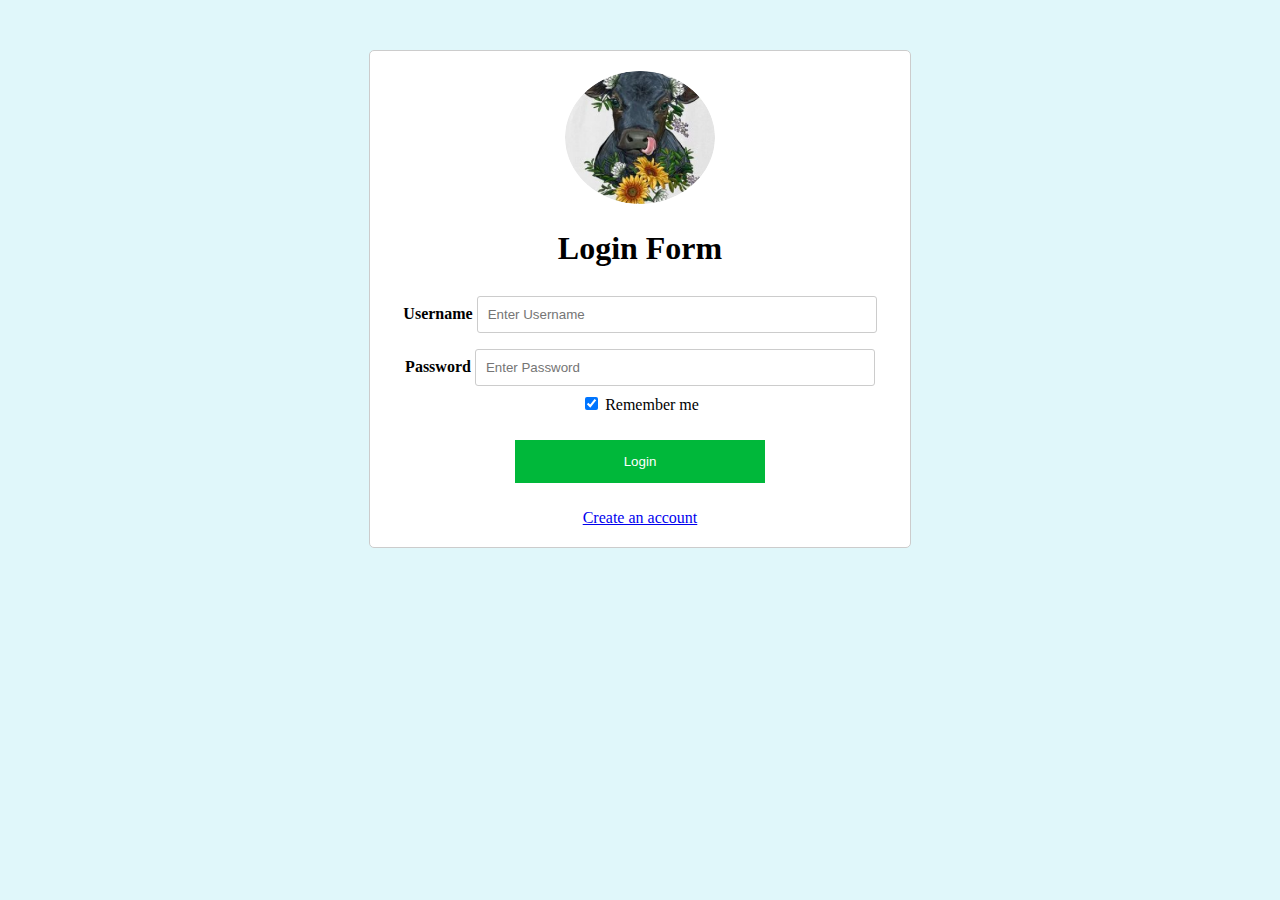
<file: index.html>
<!DOCTYPE html>
<html lang="en">
<head>
    <meta charset="UTF-8">
    <title>Login Form</title>
    <style>
         form {
            border: 1px solid #ccc;
            margin: 50px auto;
            padding: 20px;
            width: 500px;
            background-color: #fff;
            border-radius: 5px;
        }

        .container {
            text-align: center;
        }

        input[type="text"],
        input[type="password"] {
            width: 80%;
            padding: 10px;
            margin: 8px 0;
            border: 1px solid #ccc;
            border-radius: 3px;
            box-sizing: border-box;
        }


        #login {
            background-color: #00b83a;
            color: white;
            padding: 14px 20px;
            margin: 8px 0;
            border: none;
            cursor: pointer;
            width: 250px;
        }
        #signup{
            background-color: #dbed38;
            color: white;
            padding: 14px 20px;
            margin: 8px 0;
            border: none;
            cursor: pointer;
            width: 200px;
        }

        button:hover {
            opacity: 0.8;
        }

        .cancelbtn {
            background-color: #f44336;
            padding: 10px 18px;
            font-size: 14px;
        }

        .imgcontainer {
            text-align: center;
            margin-bottom: 20px;
        }

        img.avatar {
            width: 150px;
            border-radius: 50%;
        }

        span.psw {
            float: right;
            padding-top: 16px;
        }

        @media screen and (max-width: 300px) {
            span.psw {
                display: block;
                float: none;
            }
            .cancelbtn {
                width: 100%;
            }
        }
    </style>
   
</head>
<body style="background-color:   #e0f7fa;;">
    
        <form action="home.html" method="post">
            <div class="container">
                <div class="imgcontainer">
                    <img src="Ellipse 1.png" alt="Cow Avatar" class="avatar">
                    <h1>Login Form</h1>
                </div>
            <label for="uname"><b>Username</b></label>
            <input type="text" placeholder="Enter Username" name="uname" id="loginname" required ><br>
            <label for="psw"><b>Password</b></label>
            <input type="password" placeholder="Enter Password" name="psw" id="loginpass" required><br>
            <label>
                <input type="checkbox" checked="checked" name="remember"> Remember me
            </label>
            <br>
            <br>
           <center> <button type="submit" id="login" onclick="login()">Login</button><br></div>
            <br>
            <center>
          <a href="regi.html">Create an account</a>
        </center>
        </form>
        <div class="container" style="background-color:#f1f1f1">
        </div>
    </div>
  
</body>
<script src="login.js"></script>
</html>
</file>
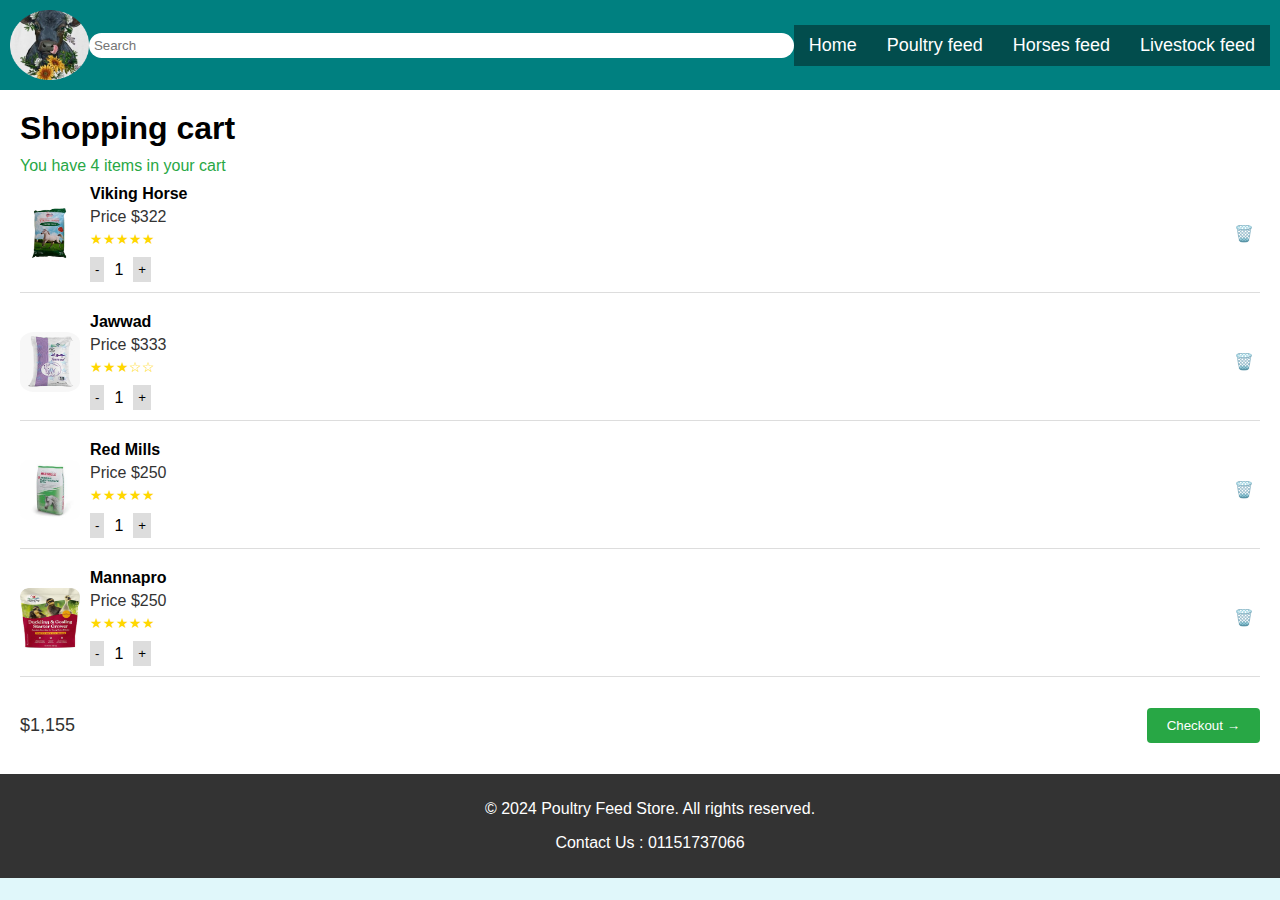
<file: cart.html>
<!DOCTYPE html>
<html lang="en">
<head>
    <meta charset="UTF-8">
    <meta name="viewport" content="width=device-width, initial-scale=1.0">
    <title>Shopping Cart</title>
    <link rel="stylesheet" href="cart.css">
</head>
<body>
    <div class="container">
        <header>
            <img src="Ellipse 1.png" alt="Cow Avatar" class="avatar" height="70px">
            <input type="text" placeholder="Search" class="search-bar">
            <nav>
                <ul class="nav-list">
                    <li><a href="home.html">Home</a></li>
                    <li><a href="items.html">Poultry feed</a></li>
                    <li><a href="items3.html">Horses feed</a></li>
                    <li><a href="items2.html">Livestock feed</a></li>
                </ul>
            </nav>
        </header>
        
        <main>
            <h1>Shopping cart</h1>
            <p class="cart-items-info">You have 4 items in your cart</p>
            
            <div class="cart-item">
                <img src="1d99c2c4a2e5ff56afb50f13561d500a 7.png" alt="Viking Horse" class="product-image">
                <div class="product-details">
                    <h2 class="product-name">Viking Horse</h2>
                    <p class="product-price">Price $322</p>
                    <div class="rating">
                        <span>★</span><span>★</span><span>★</span><span>★</span><span>★</span>
                    </div>
                    <div class="quantity-control">
                        <button class="minus">-</button>
                        <span class="quantity">1</span>
                        <button class="plus">+</button>
                    </div>
                </div>
                <button class="delete-item">🗑️</button>
            </div>
            
            <div class="cart-item">
                <img src="1d99c2c4a2e5ff56afb50f13561d500a 8.png" alt="Jawwad" class="product-image">
                <div class="product-details">
                    <h2 class="product-name">Jawwad</h2>
                    <p class="product-price">Price $333</p>
                    <div class="rating">
                        <span>★</span><span>★</span><span>★</span><span>☆</span><span>☆</span>
                    </div>
                    <div class="quantity-control">
                        <button class="minus">-</button>
                        <span class="quantity">1</span>
                        <button class="plus">+</button>
                    </div>
                </div>
                <button class="delete-item">🗑️</button>
            </div>

            <div class="cart-item">
                <img src="1d99c2c4a2e5ff56afb50f13561d500a 9.png" alt="Red Mills" class="product-image">
                <div class="product-details">
                    <h2 class="product-name">Red Mills</h2>
                    <p class="product-price">Price $250</p>
                    <div class="rating">
                        <span>★</span><span>★</span><span>★</span><span>★</span><span>★</span>
                    </div>
                    <div class="quantity-control">
                        <button class="minus">-</button>
                        <span class="quantity">1</span>
                        <button class="plus">+</button>
                    </div>
                </div>
                <button class="delete-item">🗑️</button>
            </div>

            <div class="cart-item">
                <img src="1d99c2c4a2e5ff56afb50f13561d500a 1.png" alt="Mannapro" class="product-image">
                <div class="product-details">
                    <h2 class="product-name">Mannapro</h2>
                    <p class="product-price">Price $250</p>
                    <div class="rating">
                        <span>★</span><span>★</span><span>★</span><span>★</span><span>★</span>
                    </div>
                    <div class="quantity-control">
                        <button class="minus">-</button>
                        <span class="quantity">1</span>
                        <button class="plus">+</button>
                    </div>
                </div>
                <button class="delete-item">🗑️</button>
            </div>
            
            <div class="checkout-section">
                <p class="total-price">$1,155</p>
                <button class="checkout-button" onclick="fun()">Checkout →</button>
            </div>
        </main>

        
    </div>
    <footer>
        <p>&copy; 2024 Poultry Feed Store. All rights reserved.</p>
        <p>Contact Us : 01151737066</p>
    </footer>
</body>
<script>
    function fun(){
        window.location = 'pay.html'
    }
</script>
</html>
</file>
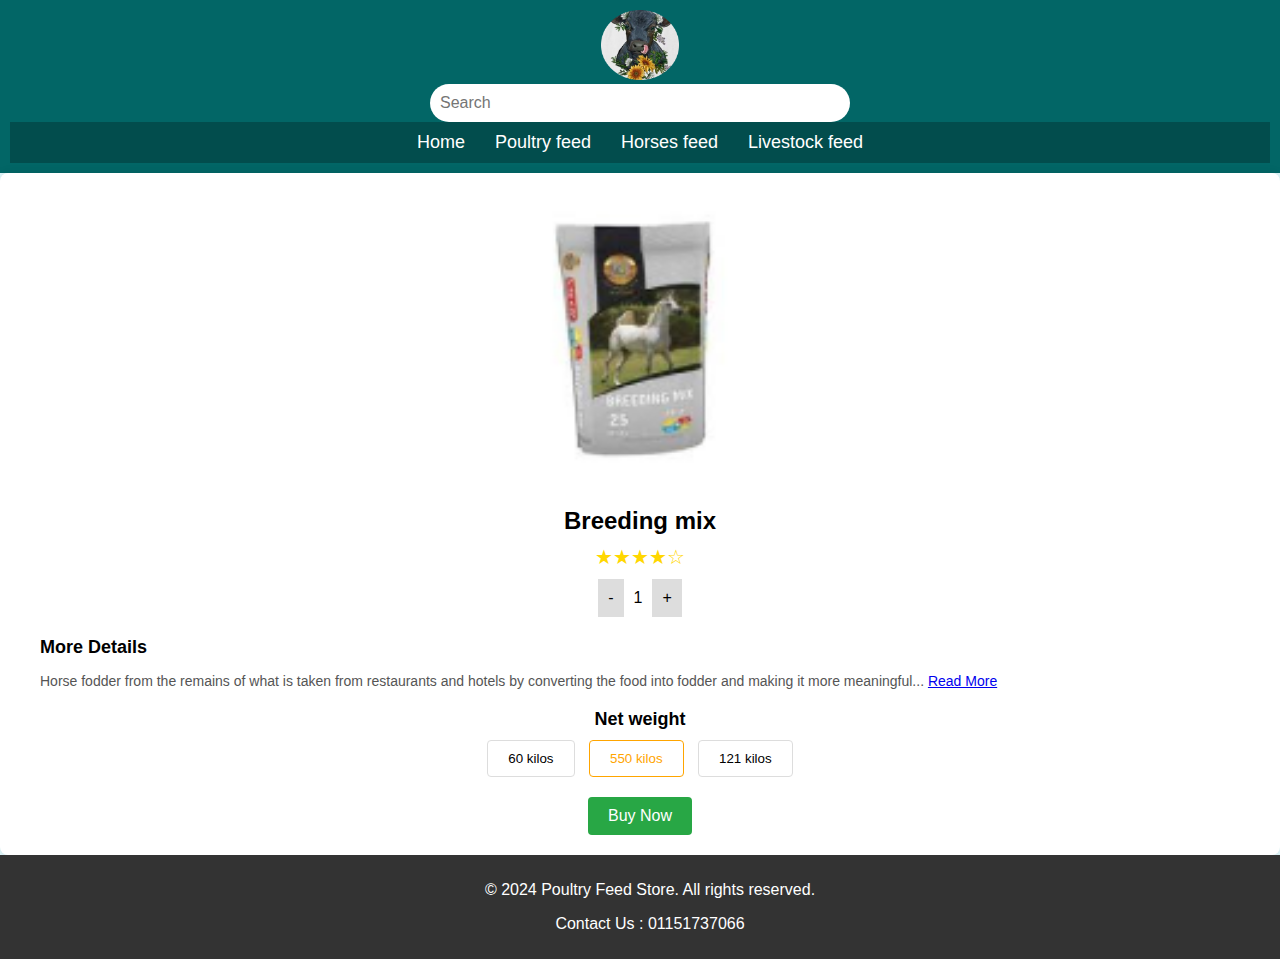
<file: details1.html>
<!DOCTYPE html>
<html lang="en">
<head>
    <meta charset="UTF-8">
    <meta name="viewport" content="width=device-width, initial-scale=1.0">
    <title>Product Detail</title>
    <link rel="stylesheet" href="de.css">
</head>
<body>
    <header>
        <img src="Ellipse 1.png" alt="Cow Avatar" class="avatar" height="70px">
        <div class="search-container">
            <input type="text" placeholder="Search" class="search-bar">
        </div>
        <nav>
            <ul class="nav-list">
                <li><a href="home.html">Home</a></li>
                <li><a href="items.html">Poultry feed</a></li>
                <li><a href="items3.html">Horses feed</a></li>
                <li><a href="items2.html">Livestock feed</a></li>
            </ul>
        </nav>
    </header>
    <div class="container">
        
        <div class="product-card">
            <img src="1d99c2c4a2e5ff56afb50f13561d500a 6.png" alt="Breeding Mix" class="product-image">
            <h1 class="product-title">Breeding mix</h1>
            <div class="rating">
                <span>★</span><span>★</span><span>★</span><span>★</span><span>☆</span>
            </div>
            <div class="quantity-control">
                <button class="minus">-</button>
                <span class="quantity">1</span>
                <button class="plus">+</button>
            </div>
            <div class="product-details">
                <h2>More Details</h2>
                <p>Horse fodder from the remains of what is taken from restaurants and hotels by converting the food into fodder and making it more meaningful... <a href="#">Read More</a></p>
            </div>
            <div class="weight-options">
                <h2>Net weight</h2>
                <button class="weight">60 kilos</button>
                <button class="weight active">550 kilos</button>
                <button class="weight">121 kilos</button>
            </div>
            <button class="buy-now" onclick="fun()">Buy Now</button>
        </div>
       
    </div>
    <footer>
        <p>&copy; 2024 Poultry Feed Store. All rights reserved.</p>
        <p>Contact Us : 01151737066</p>
    </footer>
</body>
<script>
    function fun(){
        window.location = 'cart.html'
    }
</script>
</html>
</file>
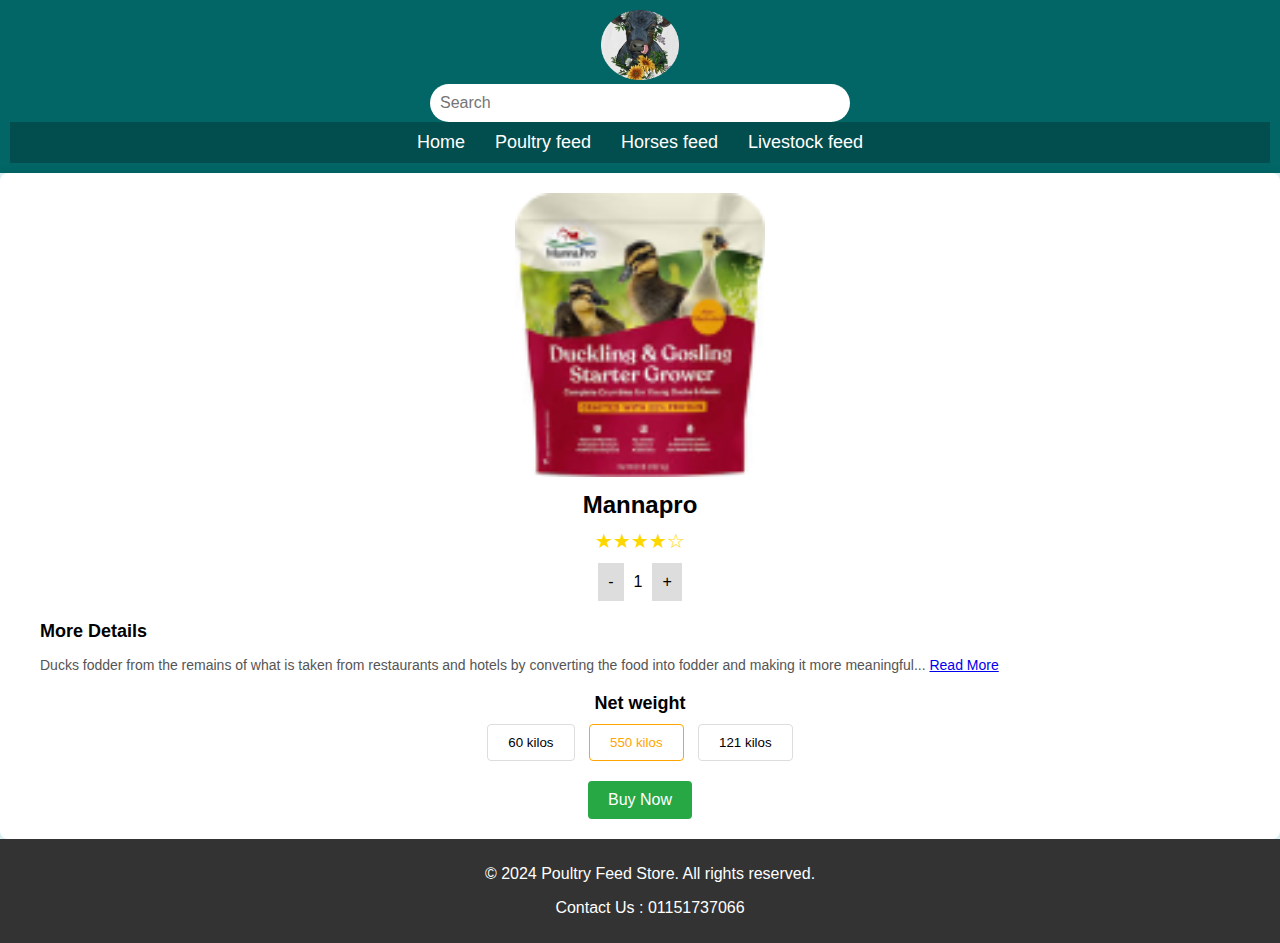
<file: duck.html>
<!DOCTYPE html>
<html lang="en">
<head>
    <meta charset="UTF-8">
    <meta name="viewport" content="width=device-width, initial-scale=1.0">
    <title>Product Detail</title>
    <link rel="stylesheet" href="de.css">
</head>
<body>
    <header>
        <img src="Ellipse 1.png" alt="Cow Avatar" class="avatar" height="70px">
        <div class="search-container">
            <input type="text" placeholder="Search" class="search-bar">
        </div>
        <nav>
            <ul class="nav-list">
                <li><a href="home.html">Home</a></li>
                <li><a href="items.html">Poultry feed</a></li>
                <li><a href="items3.html">Horses feed</a></li>
                <li><a href="items2.html">Livestock feed</a></li>
            </ul>
        </nav>
    </header>
    <div class="container">
        
        <div class="product-card">
            <img src="1d99c2c4a2e5ff56afb50f13561d500a 1.png" alt="Mannapro" class="product-image">
            <h1 class="product-title">Mannapro</h1>
            <div class="rating">
                <span>★</span><span>★</span><span>★</span><span>★</span><span>☆</span>
            </div>
            <div class="quantity-control">
                <button class="minus">-</button>
                <span class="quantity">1</span>
                <button class="plus">+</button>
            </div>
            <div class="product-details">
                <h2>More Details</h2>
                <p>Ducks fodder from the remains of what is taken from restaurants and hotels by converting the food into fodder and making it more meaningful... <a href="#">Read More</a></p>
            </div>
            <div class="weight-options">
                <h2>Net weight</h2>
                <button class="weight">60 kilos</button>
                <button class="weight active">550 kilos</button>
                <button class="weight">121 kilos</button>
            </div>
            <button class="buy-now" onclick="fun()">Buy Now</button>
        </div>
       
    </div>
    <footer>
        <p>&copy; 2024 Poultry Feed Store. All rights reserved.</p>
        <p>Contact Us : 01151737066</p>
    </footer>
</body>
<script>
    function fun(){
        window.location = 'cart.html'
    }
</script>
</html>
</file>
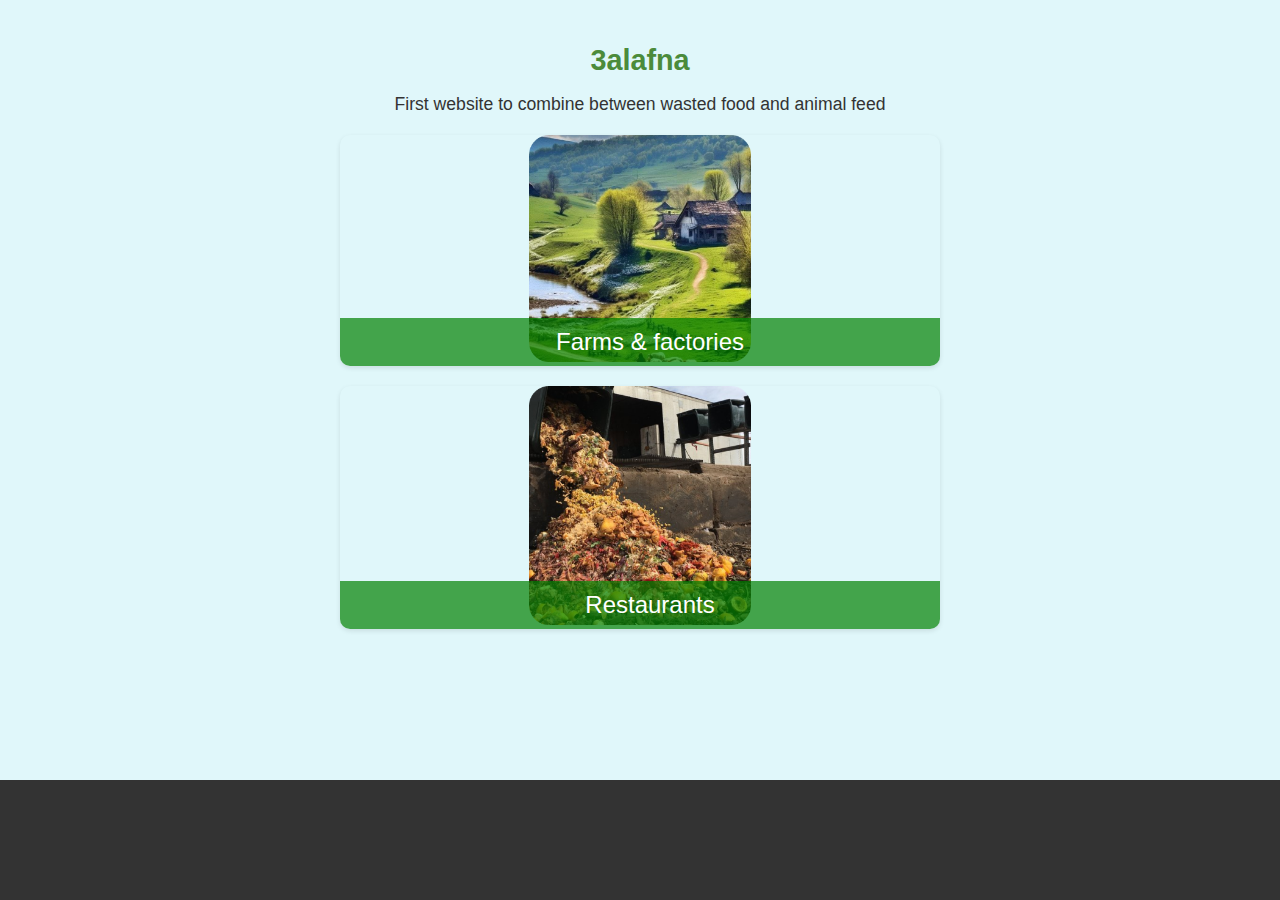
<file: home.html>
<!DOCTYPE html>
<html lang="en">
<head>
    <meta charset="UTF-8">
    <meta name="viewport" content="width=device-width, initial-scale=1.0">
    <title>Farms and Factories</title>
    <link rel="stylesheet" href="home.css">
</head>
<body>
    
    <main>
        <h2>3alafna</h2>
        <p>First website to combine between wasted food and animal feed</p>
        <div class="category-container">
            <div class="category">
                <a href="select.html"><img src="3155a78cc44c5dac9169e3cb6f1483e9 1.png" alt="Farms and Factories"></a>
                <div class="category-title">Farms & factories</div>
            </div>
            <div class="category">
                <a href="regres.html"><img src="3155a78cc44c5dac9169e3cb6f1483e9 2.png" alt="Restaurants"></a>
                <div class="category-title">Restaurants</div>
            </div>
            <!-- Add more categories as needed -->
        </div>
    </main>
    <footer>
        <p>&copy; 2024 Poultry Feed Store. All rights reserved.</p>
        <p>Contact Us : 01151737066</p>
    </footer>
</body>
</html>
</file>
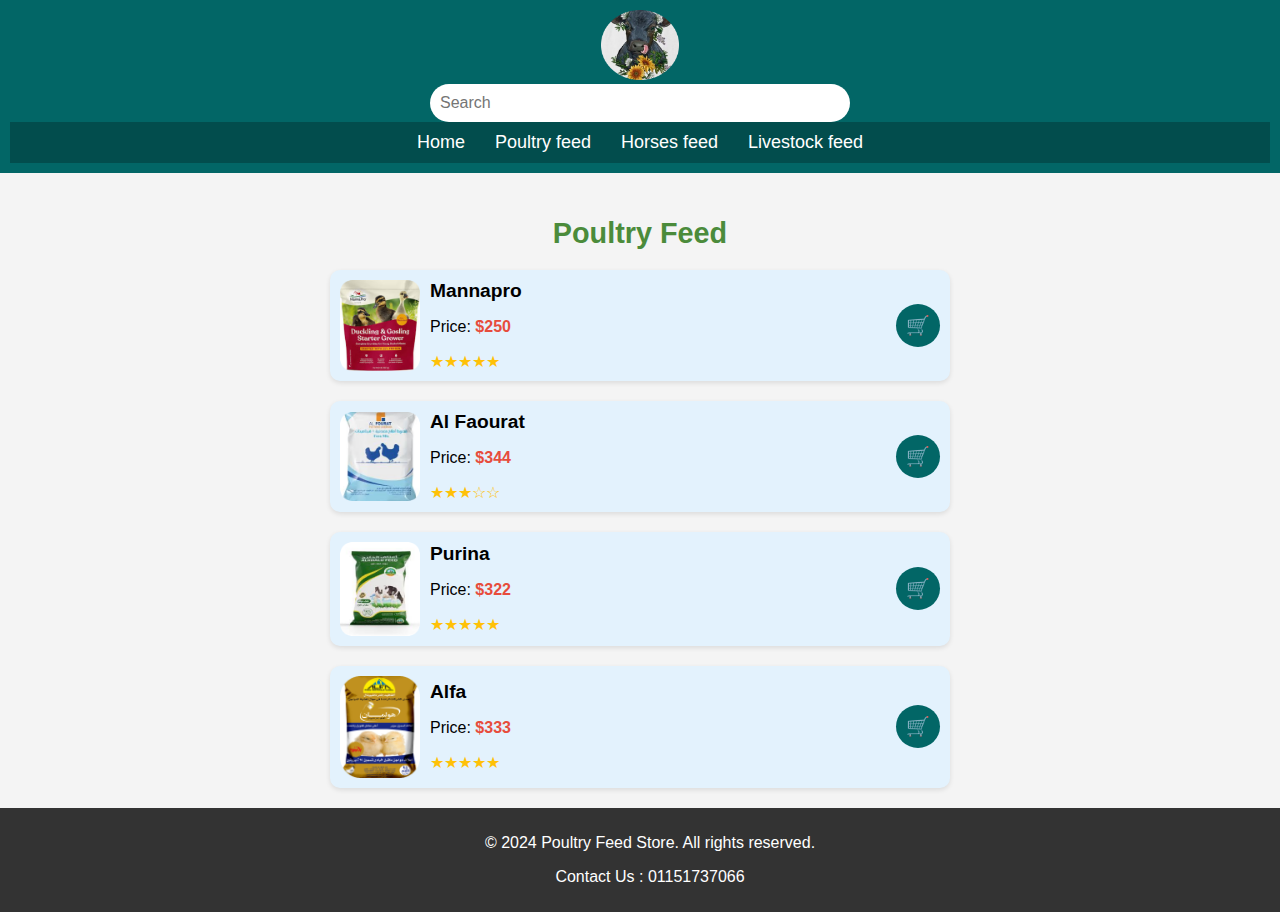
<file: items.html>
<!DOCTYPE html>
<html lang="en">
<head>
    <meta charset="UTF-8">
    <meta name="viewport" content="width=device-width, initial-scale=1.0">
    <title>Poultry Feed Items</title>
    <link rel="stylesheet" href="style.css">
</head>
<body>
    <header>
        <img src="Ellipse 1.png" alt="Cow Avatar" class="avatar" height="70px">
        <div class="search-container">
           
            <input type="text" placeholder="Search" class="search-bar">
        </div>
        <nav>
            <ul class="nav-list">
                <li><a href="home.html">Home</a></li>
                <li><a href="items.html">Poultry feed</a></li>
                <li><a href="items3.html">Horses feed</a></li>
                <li><a href="items2.html">Livestock feed</a></li>
            </ul>
        </nav>
    </header>
    <main>
        <h2>Poultry Feed</h2>
        <div class="items-container">
            <div class="item">
                <img src="1d99c2c4a2e5ff56afb50f13561d500a 1.png" alt="Mannapro">
                <div class="item-details">
                    <h3>Mannapro</h3>
                    <p>Price: <span class="price">$250</span></p>
                    <div class="rating">★★★★★</div>
                </div>
                <button class="cart-button" onclick="fun()">🛒</button>
            </div>
            <div class="item">
                <img src="1d99c2c4a2e5ff56afb50f13561d500a 2.png" alt="Al Faourat">
                <div class="item-details">
                    <h3>Al Faourat</h3>
                    <p>Price: <span class="price">$344</span></p>
                    <div class="rating">★★★☆☆</div>
                </div>
                <button class="cart-button">🛒</button>
            </div>
            <div class="item">
                <img src="1d99c2c4a2e5ff56afb50f13561d500a 3.png" alt="Purina">
                <div class="item-details">
                    <h3>Purina</h3>
                    <p>Price: <span class="price">$322</span></p>
                    <div class="rating">★★★★★</div>
                </div>
                <button class="cart-button">🛒</button>
            </div>
            <div class="item">
                <img src="1d99c2c4a2e5ff56afb50f13561d500a 4.png" alt="Alfa">
                <div class="item-details">
                    <h3>Alfa</h3>
                    <p>Price: <span class="price">$333</span></p>
                    <div class="rating">★★★★★</div>
                </div>
                <button class="cart-button">🛒</button>
            </div>
            <!-- Repeat for more items -->
        </div>
    </main>
    <footer>
        <p>&copy; 2024 Poultry Feed Store. All rights reserved.</p>
        <p>Contact Us : 01151737066</p>
    </footer>
</body>

   
    <script>
        function fun(){
        window.location = 'duck.html'
    }</script>
</html>
</file>
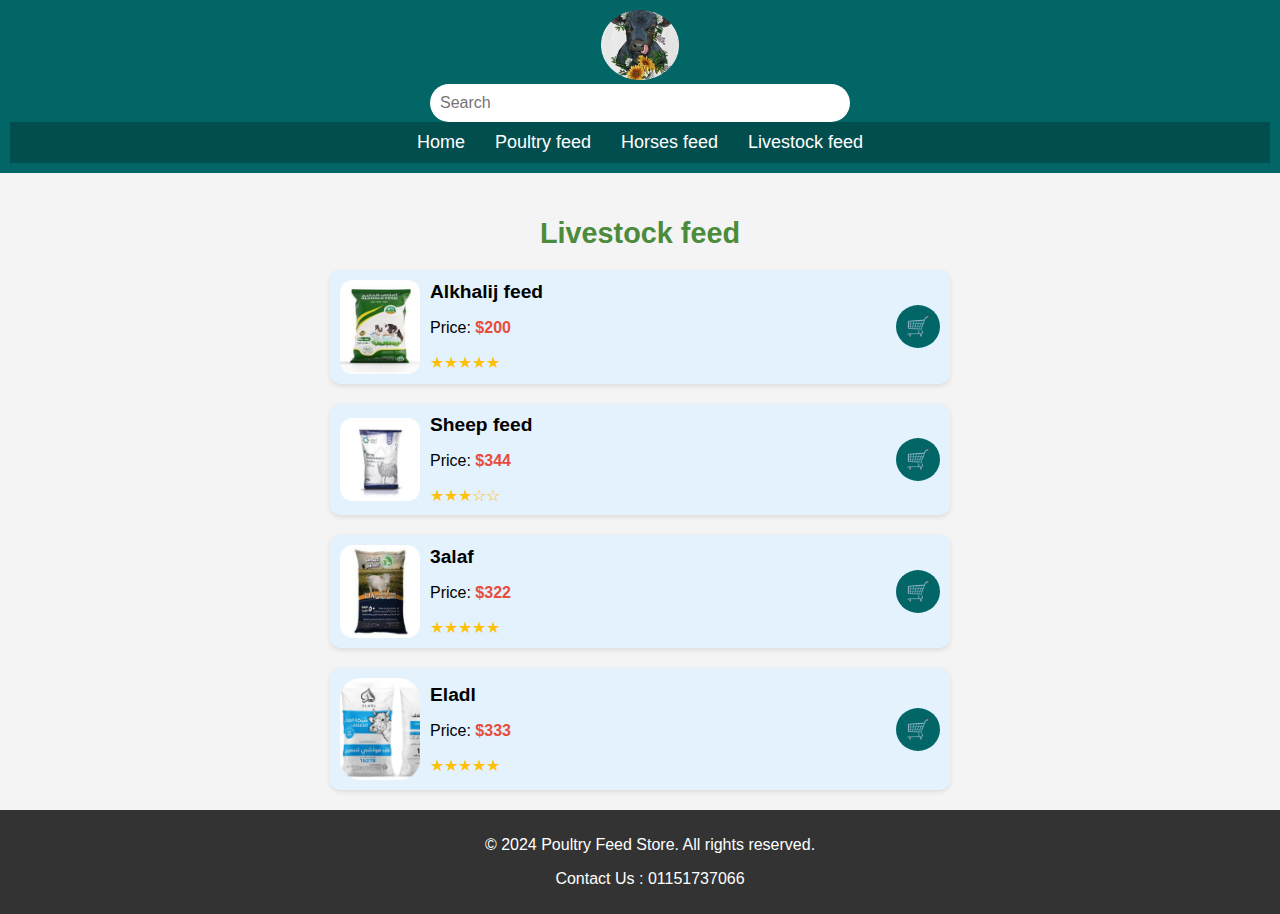
<file: items2.html>
<!DOCTYPE html>
<html lang="en">
<head>
    <meta charset="UTF-8">
    <meta name="viewport" content="width=device-width, initial-scale=1.0">
    <title>Poultry Feed Items</title>
    <link rel="stylesheet" href="style.css">
</head>
<body>
    <header>
        <img src="Ellipse 1.png" alt="Cow Avatar" class="avatar" height="70px">
        <div class="search-container">
            <input type="text" placeholder="Search" class="search-bar">
        </div>
        <nav>
            <ul class="nav-list">
                <li><a href="home.html">Home</a></li>
                <li><a href="items.html">Poultry feed</a></li>
                <li><a href="items3.html">Horses feed</a></li>
                <li><a href="items2.html">Livestock feed</a></li>
            </ul>
        </nav>
    </header>
    <main>
        <h2>Livestock feed</h2>
        <div class="items-container">
            <div class="item">
                <img src="1d99c2c4a2e5ff56afb50f13561d500a 3.png" alt="Alkhalij feed">
                <div class="item-details">
                    <h3>Alkhalij feed</h3>
                    <p>Price: <span class="price">$200</span></p>
                    <div class="rating">★★★★★</div>
                </div>
                <button class="cart-button">🛒</button>
            </div>
            <div class="item">
                <img src="1d99c2c4a2e5ff56afb50f13561d500a 1 (1).png" alt="Sheep feed">
                <div class="item-details">
                    <h3>Sheep feed</h3>
                    <p>Price: <span class="price">$344</span></p>
                    <div class="rating">★★★☆☆</div>
                </div>
                <button class="cart-button">🛒</button>
            </div>
            <div class="item">
                <img src="1d99c2c4a2e5ff56afb50f13561d500a 2 (1).png" alt="3alaf">
                <div class="item-details">
                    <h3>3alaf</h3>
                    <p>Price: <span class="price">$322</span></p>
                    <div class="rating">★★★★★</div>
                </div>
                <button class="cart-button" onclick="fun()">🛒</button>
            </div>
            <div class="item">
                <img src="1d99c2c4a2e5ff56afb50f13561d500a 4 (1).png" alt="Eladl">
                <div class="item-details">
                    <h3>Eladl</h3>
                    <p>Price: <span class="price">$333</span></p>
                    <div class="rating">★★★★★</div>
                </div>
                <button class="cart-button">🛒</button>
            </div>
            <!-- Repeat for more items -->
        </div>
    </main>
    <footer>
        <p>&copy; 2024 Poultry Feed Store. All rights reserved.</p>
        <p>Contact Us : 01151737066</p>
    </footer>
</body>
<script>
    function fun(){
    window.location = 'livestock.html'
}</script>
</html>
</file>
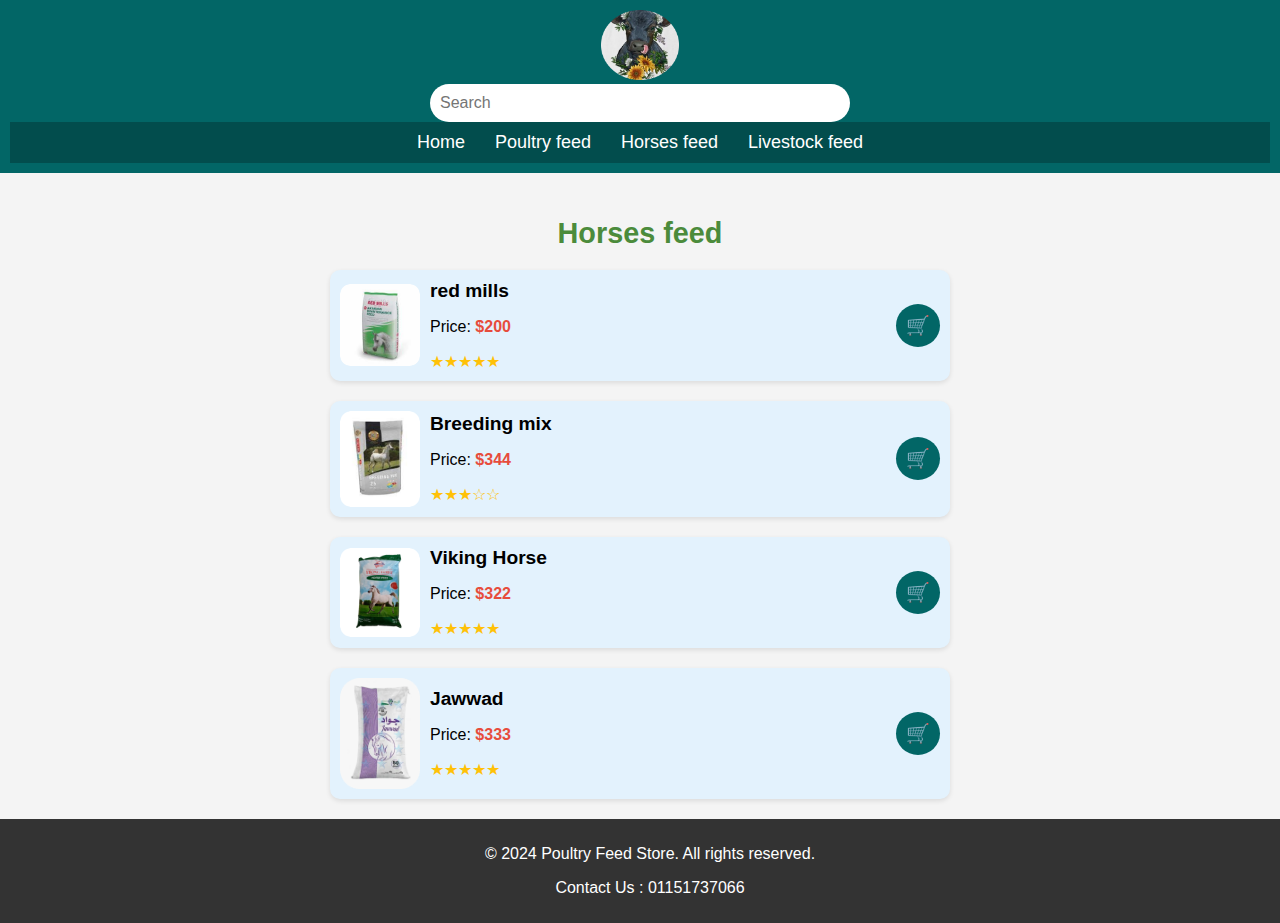
<file: items3.html>
<!DOCTYPE html>
<html lang="en">
<head>
    <meta charset="UTF-8">
    <meta name="viewport" content="width=device-width, initial-scale=1.0">
    <title>Poultry Feed Items</title>
    <link rel="stylesheet" href="style.css">
</head>
<body>
    <header>
        <img src="Ellipse 1.png" alt="Cow Avatar" class="avatar" height="70px">
        <div class="search-container">
            <input type="text" placeholder="Search" class="search-bar">
        </div>
        <nav>
            <ul class="nav-list">
                <li><a href="home.html">Home</a></li>
                <li><a href="items.html">Poultry feed</a></li>
                <li><a href="items3.html">Horses feed</a></li>
                <li><a href="items2.html">Livestock feed</a></li>
            </ul>
        </nav>
    </header>
    <main>
        <h2>Horses feed</h2>
        <div class="items-container">
            <div class="item">
                <img src="1d99c2c4a2e5ff56afb50f13561d500a 9.png" alt="red mills">
                <div class="item-details">
                    <h3>red mills</h3>
                    <p>Price: <span class="price">$200</span></p>
                    <div class="rating">★★★★★</div>
                </div>
                <button class="cart-button">🛒</button>
            </div>
            <div class="item">
                <img src="1d99c2c4a2e5ff56afb50f13561d500a 6.png" alt="Breeding mix">
                <div class="item-details">
                    <h3>Breeding mix</h3>
                    <p>Price: <span class="price">$344</span></p>
                    <div class="rating">★★★☆☆</div>
                </div>
                <button class="cart-button" onclick="fun()">🛒</button>
            </div>
            <div class="item">
                <img src="1d99c2c4a2e5ff56afb50f13561d500a 7.png" alt="Viking Horse">
                <div class="item-details">
                    <h3>Viking Horse</h3>
                    <p>Price: <span class="price">$322</span></p>
                    <div class="rating">★★★★★</div>
                </div>
                <button class="cart-button" >🛒</button>
            </div>
            <div class="item">
                <img src="1d99c2c4a2e5ff56afb50f13561d500a 8.png" alt="Jawwad">
                <div class="item-details">
                    <h3>Jawwad</h3>
                    <p>Price: <span class="price">$333</span></p>
                    <div class="rating">★★★★★</div>
                </div>
                <button class="cart-button">🛒</button>
            </div>
            <!-- Repeat for more items -->
        </div>
    </main>
    <footer>
        <p>&copy; 2024 Poultry Feed Store. All rights reserved.</p>
        <p>Contact Us : 01151737066</p>
    </footer>
</body>
<script>
    function fun(){
        window.location = 'details1.html'
    }
</script>
</html>
</file>
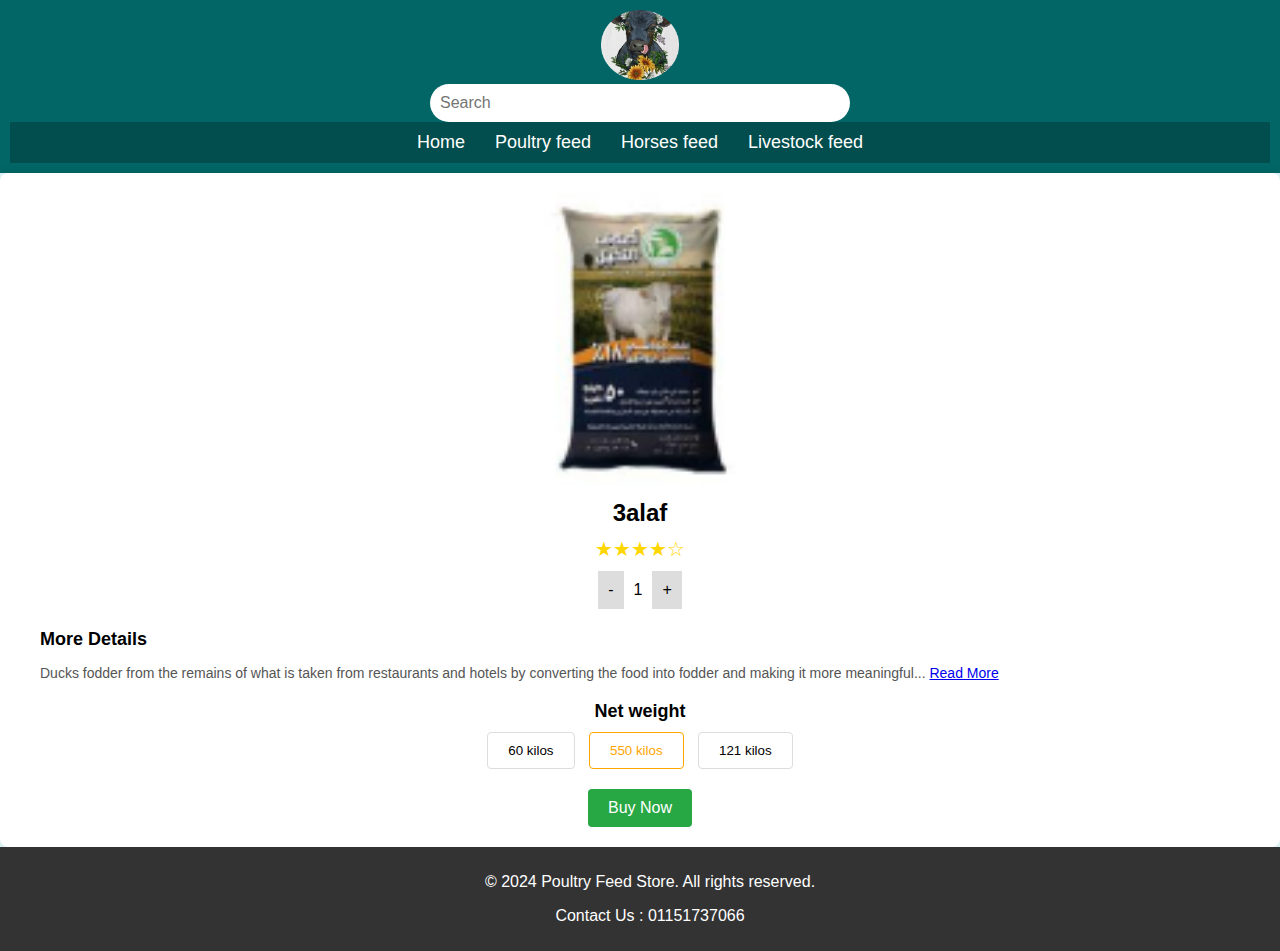
<file: livestock.html>
<!DOCTYPE html>
<html lang="en">
<head>
    <meta charset="UTF-8">
    <meta name="viewport" content="width=device-width, initial-scale=1.0">
    <title>Product Detail</title>
    <link rel="stylesheet" href="de.css">
</head>
<body>
    <header>
        <img src="Ellipse 1.png" alt="Cow Avatar" class="avatar" height="70px">
        <div class="search-container">
            <input type="text" placeholder="Search" class="search-bar">
        </div>
        <nav>
            <ul class="nav-list">
                <li><a href="home.html">Home</a></li>
                <li><a href="items.html">Poultry feed</a></li>
                <li><a href="items3.html">Horses feed</a></li>
                <li><a href="items2.html">Livestock feed</a></li>
            </ul>
        </nav>
    </header>
    <div class="container">
        
        <div class="product-card">
            <img src="1d99c2c4a2e5ff56afb50f13561d500a 2 (1).png" alt="Mannapro" class="product-image">
            <h1 class="product-title">3alaf</h1>
            <div class="rating">
                <span>★</span><span>★</span><span>★</span><span>★</span><span>☆</span>
            </div>
            <div class="quantity-control">
                <button class="minus">-</button>
                <span class="quantity">1</span>
                <button class="plus">+</button>
            </div>
            <div class="product-details">
                <h2>More Details</h2>
                <p>Ducks fodder from the remains of what is taken from restaurants and hotels by converting the food into fodder and making it more meaningful... <a href="#">Read More</a></p>
            </div>
            <div class="weight-options">
                <h2>Net weight</h2>
                <button class="weight">60 kilos</button>
                <button class="weight active">550 kilos</button>
                <button class="weight">121 kilos</button>
            </div>
            <button class="buy-now" onclick="fun()">Buy Now</button>
        </div>
       
    </div>
    <footer>
        <p>&copy; 2024 Poultry Feed Store. All rights reserved.</p>
        <p>Contact Us : 01151737066</p>
    </footer>
</body>
<script>
    function fun(){
        window.location = 'cart.html'
    }
</script>
</html>
</file>
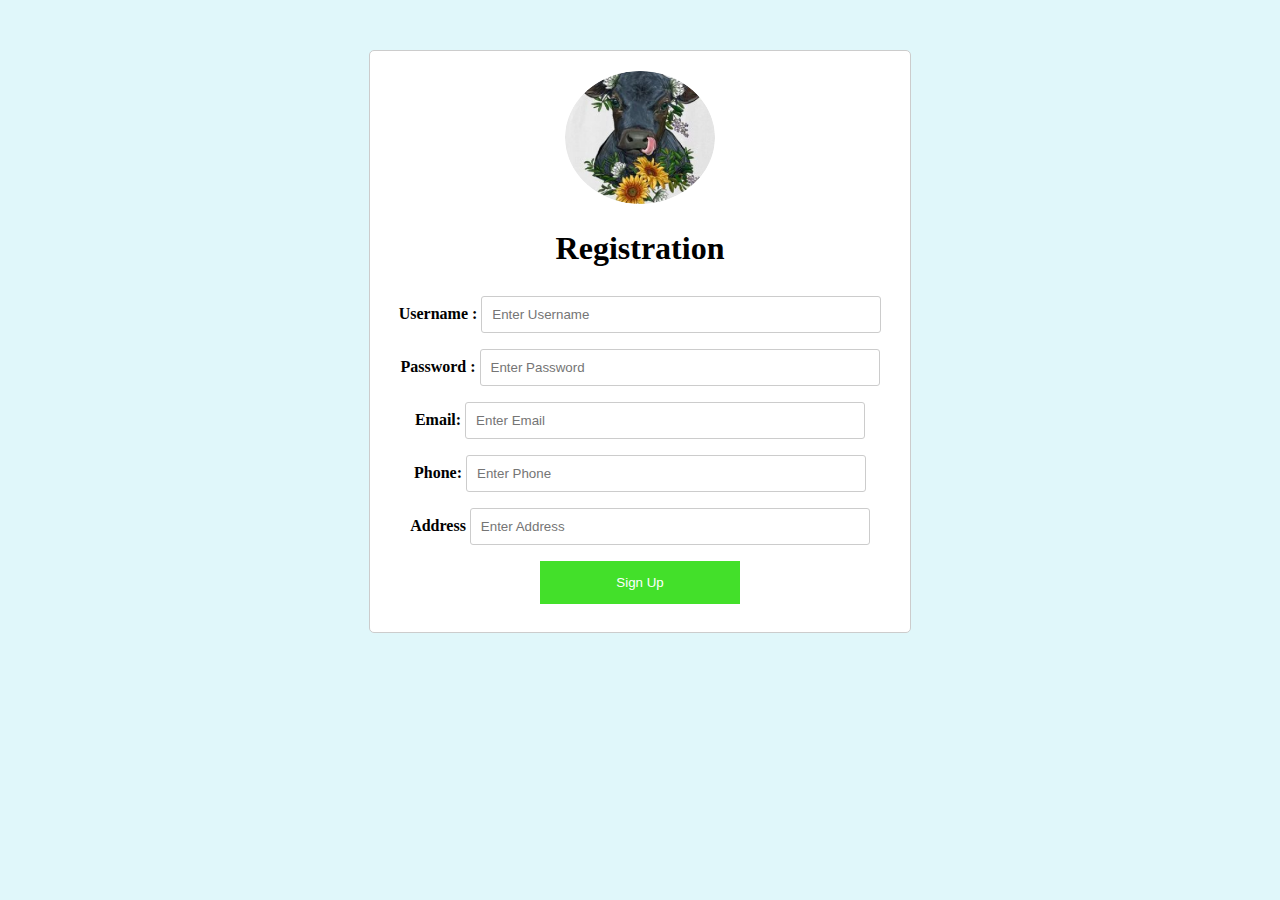
<file: regi.html>
<!DOCTYPE html>
<html lang="en">
<head>
    <meta charset="UTF-8">
    <title>Sign Up Form</title>
    <style>
        form {
            border: 1px solid #ccc;
            margin: 50px auto;
            padding: 20px;
            width: 500px;
            background-color: #fff;
            border-radius: 5px;
        }

        .container {
            text-align: center;
        }

        input[type="text"],
        input[type="password"] {
            width: 80%;
            padding: 10px;
            margin: 8px 0;
            border: 1px solid #ccc;
            border-radius: 3px;
            box-sizing: border-box;
        }

        #signup{
            background-color: #43e02a;
            color: white;
            padding: 14px 20px;
            margin: 8px 0;
            border: none;
            cursor: pointer;
            width: 200px;
        }

        button:hover {
            opacity: 0.8;
        }

        .cancelbtn {
            background-color: #f44336;
            padding: 10px 18px;
            font-size: 14px;
        }

        .imgcontainer {
            text-align: center;
            margin-bottom: 20px;
        }

        img.avatar {
            width: 150px;
            border-radius: 50%;
        }

        span.psw {
            float: right;
            padding-top: 16px;
        }

        @media screen and (max-width: 300px) {
            span.psw {
                display: block;
                float: none;
            }
            .cancelbtn {
                width: 100%;
            }
        }
    </style>
    </style>  
</head>
<body style="background-color:   #e0f7fa;;">
    <form action="signin.html" method="post">
        <div class="container">
            <div class="imgcontainer">
                <img src="Ellipse 1.png" alt="Cow Avatar" class="avatar">
                <h1>Registration</h1>
            </div>
            <label for="uname"><b>Username :</b></label>
            <input type="text" placeholder="Enter Username" name="uname" required><br>
            <label for="psw"><b>Password  :</b></label>
            <input type="password" placeholder="Enter Password" name="psw" required><br>
            <label for="email"><b> Email: </b></label>
            <input type="text" placeholder="Enter Email" name="email" required><br>
            <label for="phone"><b> Phone:</b></label>
            <input type="text" placeholder="Enter Phone" name="phone" required><br>
            <label for="address"><b> Address </b></label>
            <input type="text" placeholder="Enter Address" name="address" required><br>
            <center>
            <button type="submit" id="signup" onclick="signup()">Sign Up</button>
        </div>
    </form>
</body>
<script src="login.js">
</script>
</html>
</file>
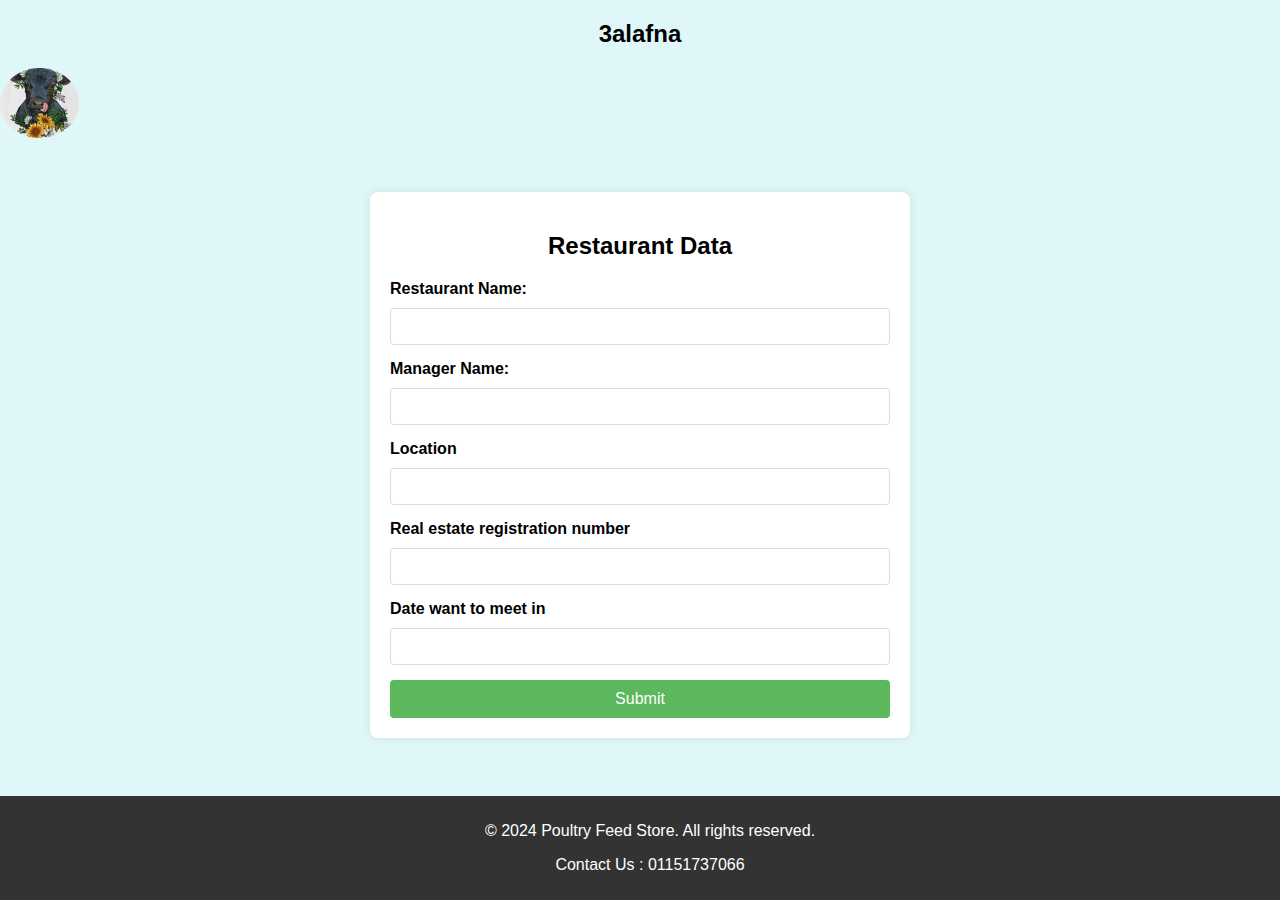
<file: regres.html>
<!DOCTYPE html>
<html lang="en">
<head>
    <meta charset="UTF-8">
    <meta name="viewport" content="width=device-width, initial-scale=1.0">
    <title>Data Entry Form</title>
    <link rel="stylesheet" href="res.css">
</head>
<body>
    <header>
        <h2>3alafna</h2>
        <img src="Ellipse 1.png" alt="Cow Avatar" class="avatar" height="70px">
    </header>
    <div class="container">
        <h2>Restaurant Data</h2>
        <form action="#" method="post">
            <div class="form-group">
                <label for="name">Restaurant Name:</label>
                <input type="text" id="name" name="name" required>
            </div>
            <div class="form-group">
                <label for="man">Manager Name:</label>
                <input type="text" id="man" name="man" required>
            </div>
            <div class="form-group">
                <label for="loc">Location</label>
                <input type="text" id="ocation" name="loc" required>
            </div>
            <div class="form-group">
                <label for="num">Real estate registration number</label>
                <input type="text" id="num" name="num" required>
            </div>
            <div class="form-group">
                <label for="num">Date want to meet in</label>
                <input type="text" id="date" name="date" required>
            </div>
            <button type="button" id="butt" onclick="fun()">Submit</button>
        </form>
    </div>
    <footer>
        <p>&copy; 2024 Poultry Feed Store. All rights reserved.</p>
        <p>Contact Us : 01151737066</p>
    </footer>
</body>
<script>
    function fun(){
        window.location = 'home.html'
    }
</script>
</html>
</file>
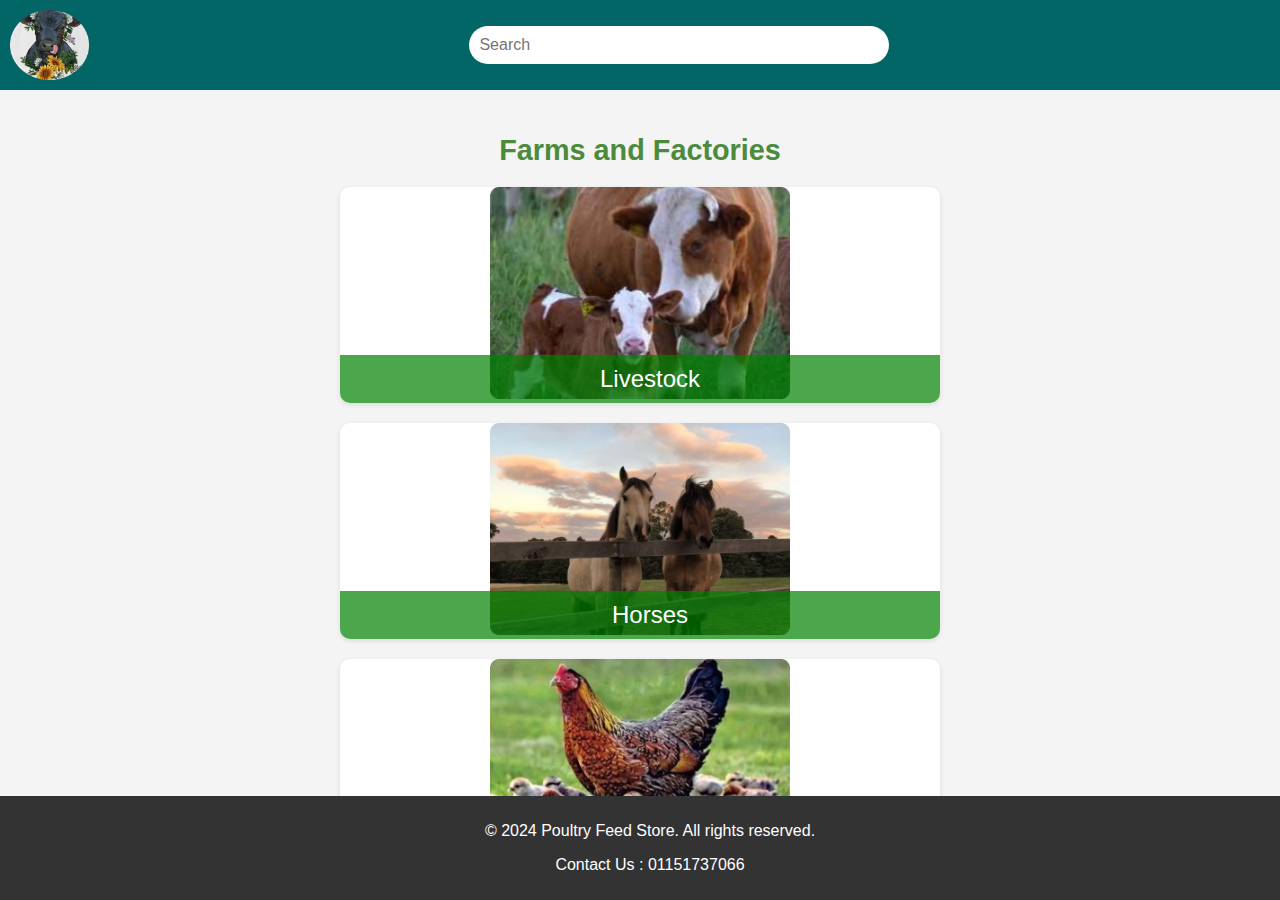
<file: select.html>
<!DOCTYPE html>
<html lang="en">
<head>
    <meta charset="UTF-8">
    <meta name="viewport" content="width=device-width, initial-scale=1.0">
    <title>Farms and Factories</title>
    <link rel="stylesheet" href="selstyle.css">
</head>
<body>
    <header>
        <img src="Ellipse 1.png" alt="Cow Avatar" class="avatar" height="70px">
        <div class="search-container">
            <input type="text" placeholder="Search" class="search-bar">
        </div>
    </header>
    <main>
        <h2>Farms and Factories</h2>
        <div class="category-container">
            <div class="category">
               <a href="items2.html"><img src="Rectangle 9.png" alt="Livestock"></a> 
                <div class="category-title">Livestock</div>
            </div>
            <div class="category">
              <a href="items3.html"><img src="Rectangle 7.png" alt="Horses"></a>  
                <div class="category-title">Horses</div>
            </div>
            <div class="category">
                <a href="items.html"><img src="Rectangle 8.png" alt="Poultry"></a>
                <div class="category-title">Poultry</div>
            </div>
        </div>
    </main>
    <footer>
        <p>&copy; 2024 Poultry Feed Store. All rights reserved.</p>
        <p>Contact Us : 01151737066</p>
    </footer>
</body>
</html>
</file>
<file: cart.css>
/* styles.css */
body {
    font-family: Arial, sans-serif;
    background-color: #e0f7fa;
    margin: 0;
    padding: 0;
}

.container {
    
    margin: 0 auto;
    background-color: #fff;
    
    box-shadow: 0 0 10px rgba(0, 0, 0, 0.1);
    overflow: hidden;
}

header {
    display: flex;
    align-items: center;
    background-color: #008080;
    padding: 10px;
    position: relative;
}
footer {
    background-color: #333;
    color: white;
    text-align: center;
    padding: 10px;
   
    width: 100%;
    bottom: 0;
}
.profile-image {
    width: 40px;
    height: 40px;
    border-radius: 50%;
    margin-right: 10px;
}

.search-bar {
    flex: 1;
    padding: 5px;
    border-radius: 20px;
    border: none;
}

main {
    padding: 20px;
}

h1 {
    margin: 0 0 10px;
}

.cart-items-info {
    margin: 10px 0;
    color: #28a745;
}

.cart-item {
    display: flex;
    align-items: center;
    margin-bottom: 20px;
    border-bottom: 1px solid #ddd;
    padding-bottom: 10px;
}

.product-image {
    width: 60px;
    height: 60px;
    border-radius: 8px;
    margin-right: 10px;
}

.product-details {
    flex: 1;
}

.product-name {
    margin: 0;
    font-size: 16px;
}

.product-price {
    margin: 5px 0;
    color: #333;
}

.rating {
    color: gold;
    font-size: 14px;
}

.quantity-control {
    display: flex;
    align-items: center;
    margin-top: 10px;
}

.quantity-control button {
    background-color: #ddd;
    border: none;
    padding: 5px;
    cursor: pointer;
}

.quantity {
    margin: 0 10px;
}

.delete-item {
    background: none;
    border: none;
    font-size: 16px;
    cursor: pointer;
    color: #888;
}

.checkout-section {
    display: flex;
    justify-content: space-between;
    align-items: center;
    margin-top: 20px;
}

.total-price {
    font-size: 18px;
    color: #333;
}

.checkout-button {
    background-color: #28a745;
    color: #fff;
    padding: 10px 20px;
    border: none;
    border-radius: 4px;
    cursor: pointer;
}

.checkout-button:hover {
    background-color: #218838;
}

nav {
    background-color: #024d4d;
    padding: 10px 0;
}

.nav-list {
    list-style-type: none;
    margin: 0;
    padding: 0;
    display: flex;
    justify-content: center;
}

.nav-list li {
    margin: 0 15px;
}

.nav-list a {
    color: white;
    text-decoration: none;
    font-size: 18px;
}

.nav-list a:hover {
    text-decoration: underline;
}
</file>
<file: de.css>
/* styles.css */
body {
    font-family: Arial, sans-serif;
    background-color: #e0f7fa;
    margin: 0;
    padding: 0;
}

.container {
   
    margin: 0 auto;
    padding: 20px;
    background-color: #fff;
    box-shadow: 0 0 10px rgba(0, 0, 0, 0.1);
    border-radius: 8px;
}

.header {
    text-align: center;
    margin-bottom: 20px;
}

.profile-image {
    width: 80px;
    height: 80px;
    border-radius: 50%;
}

.product-card {
    text-align: center;
}

.product-image {
    width: 100%;
    max-width: 250px;
    border-radius: 8px;
    margin: 0 auto;
}

.product-title {
    font-size: 24px;
    margin: 10px 0;
}

.rating {
    font-size: 20px;
    color: gold;
    margin-bottom: 10px;
}

.quantity-control {
    display: flex;
    justify-content: center;
    align-items: center;
    margin-bottom: 20px;
}

.quantity-control button {
    background-color: #ddd;
    border: none;
    padding: 10px;
    font-size: 16px;
    cursor: pointer;
}

.quantity {
    margin: 0 10px;
    font-size: 16px;
}

.product-details {
    text-align: left;
    padding: 0 20px;
}

.product-details h2 {
    font-size: 18px;
}

.product-details p {
    font-size: 14px;
    color: #555;
}

.weight-options {
    margin: 20px 0;
    text-align: center;
}

.weight-options h2 {
    font-size: 18px;
    margin-bottom: 10px;
}

.weight {
    background-color: #fff;
    border: 1px solid #ddd;
    padding: 10px 20px;
    margin: 0 5px;
    border-radius: 4px;
    cursor: pointer;
}

.weight.active {
    border-color: orange;
    color: orange;
}

.buy-now {
    background-color: #28a745;
    color: white;
    padding: 10px 20px;
    border: none;
    border-radius: 4px;
    font-size: 16px;
    cursor: pointer;
}

.buy-now:hover {
    background-color: #218838;
}

nav {
    background-color: #024d4d;
    padding: 10px 0;
}

.nav-list {
    list-style-type: none;
    margin: 0;
    padding: 0;
    display: flex;
    justify-content: center;
}

.nav-list li {
    margin: 0 15px;
}

.nav-list a {
    color: white;
    text-decoration: none;
    font-size: 18px;
}

.nav-list a:hover {
    text-decoration: underline;
}
footer {
    background-color: #333;
    color: white;
    text-align: center;
    padding: 10px;
   
    width: 100%;
    bottom: 0;
}
header {
    background-color: #026666;
    padding: 10px;
    text-align: center;
}

.search-container {
    display: flex;
    justify-content: center;
}

.search-bar {
    width: 80%;
    max-width: 400px;
    padding: 10px;
    border: none;
    border-radius: 20px;
    font-size: 16px;
}
</file>
<file: home.css>
body {
    font-family: 'Arial', sans-serif;
    background-color: #e0f7fa;
    margin: 0;
    padding: 0;
}

header {
    background-color: #026666;
    padding: 10px;
    display: flex;
    align-items: center;
    justify-content: center;
    position: relative;
}

.profile img {
    width: 40px;
    height: 40px;
    border-radius: 50%;
    position: absolute;
    left: 10px;
}

.search-container {
    display: flex;
    justify-content: center;
    width: 100%;
}

.search-bar {
    width: 80%;
    max-width: 400px;
    padding: 10px;
    border: none;
    border-radius: 20px;
    font-size: 16px;
}

main {
    padding: 20px;
    text-align: center;
}

h2 {
    color: #4b8b3b;
    font-size: 1.8em;
    margin-bottom: 10px;
}

p {
    font-size: 1.1em;
    color: #333;
    margin-bottom: 20px;
}

.category-container {
    display: flex;
    flex-direction: column;
    align-items: center;
    gap: 20px;
}

.category {
    background-color: #e0f7fa;
    border-radius: 10px;
    width: 90%;
    max-width: 600px;
    overflow: hidden;
    box-shadow: 0 2px 5px rgba(0, 0, 0, 0.1);
    text-align: center;
    position: relative;
}

.category img {
    width: 37%;
    height: auto;
}

.category-title {
    background-color: rgba(0, 128, 0, 0.7);
    color: white;
    font-size: 1.5em;
    padding: 10px;
    position: absolute;
    bottom: 0;
    width: 100%;
}

footer {
    background-color: #333;
    color: white;
    text-align: center;
    padding: 10px;
    position: fixed;
    width: 100%;
    bottom: 0;
}
</file>
<file: style.css>
body {
    font-family: 'Arial', sans-serif;
    background-color: #f4f4f4;
    margin: 0;
    padding: 0;
}

header {
    background-color: #026666;
    padding: 10px;
    text-align: center;
}

.search-container {
    display: flex;
    justify-content: center;
}

.search-bar {
    width: 80%;
    max-width: 400px;
    padding: 10px;
    border: none;
    border-radius: 20px;
    font-size: 16px;
}

main {
    padding: 20px;
    text-align: center;
}

h2 {
    color: #4b8b3b;
    font-size: 1.8em;
    margin-bottom: 20px;
}

.items-container {
    display: flex;
    flex-direction: column;
    align-items: center;
    gap: 20px;
}

.item {
    background-color: #e3f2fd;
    border-radius: 10px;
    padding: 10px;
    width: 90%;
    max-width: 600px;
    display: flex;
    align-items: center;
    justify-content: space-between;
    box-shadow: 0 2px 5px rgba(0, 0, 0, 0.1);
}

.item img {
    width: 80px;
    height: auto;
    border-radius: 10px;
}

.item-details {
    flex: 1;
    padding: 0 10px;
    text-align: left;
}

h3 {
    margin: 0 0 10px 0;
    font-size: 1.2em;
}

.price {
    color: #e74c3c;
    font-weight: bold;
}

.rating {
    color: #ffc107;
}

.cart-button {
    background-color: #026666;
    color: white;
    border: none;
    border-radius: 50%;
    padding: 10px;
    font-size: 1.2em;
    cursor: pointer;
}

footer {
    background-color: #333;
    color: white;
    text-align: center;
    padding: 10px;
   
    width: 100%;
    bottom: 0;
}
nav {
    background-color: #024d4d;
    padding: 10px 0;
}

.nav-list {
    list-style-type: none;
    margin: 0;
    padding: 0;
    display: flex;
    justify-content: center;
}

.nav-list li {
    margin: 0 15px;
}

.nav-list a {
    color: white;
    text-decoration: none;
    font-size: 18px;
}

.nav-list a:hover {
    text-decoration: underline;
}
</file>
<file: res.css>
/* styles.css */
body {
    font-family: Arial, sans-serif;
    background-color: #e0f7fa;
    margin: 0;
    padding: 0;
}

.container {
    max-width: 500px;
    margin: 50px auto;
    padding: 20px;
    background-color: #fff;
    box-shadow: 0 0 10px rgba(0, 0, 0, 0.1);
    border-radius: 8px;
}

h2 {
    text-align: center;
    margin-bottom: 20px;
}

.form-group {
    margin-bottom: 15px;
}

label {
    display: block;
    margin-bottom: 5px;
    font-weight: bold;
}

input[type="text"],
input[type="email"],
textarea {
    width: 100%;
    padding: 10px;
    margin-top: 5px;
    border: 1px solid #ddd;
    border-radius: 4px;
    box-sizing: border-box;
}

button {
    display: block;
    width: 100%;
    padding: 10px;
    background-color: #5cb85c;
    color: white;
    border: none;
    border-radius: 4px;
    font-size: 16px;
    cursor: pointer;
}

button:hover {
    background-color: #4cae4c;
}
footer {
    background-color: #333;
    color: white;
    text-align: center;
    padding: 10px;
   position: fixed;
    width: 100%;
    bottom: 0;
}
</file>
<file: selstyle.css>
body {
    font-family: 'Arial', sans-serif;
    background-color: #f4f4f4;
    margin: 0;
    padding: 0;
}

header {
    background-color: #026666;
    padding: 10px;
    display: flex;
    align-items: center;
    justify-content: center;
    position: relative;
}

.profile img {
    width: 40px;
    height: 40px;
    border-radius: 50%;
    position: absolute;
    left: 10px;
}

.search-container {
    display: flex;
    justify-content: center;
    width: 100%;
}

.search-bar {
    width: 80%;
    max-width: 400px;
    padding: 10px;
    border: none;
    border-radius: 20px;
    font-size: 16px;
}

main {
    padding: 20px;
    text-align: center;
}

h2 {
    color: #4b8b3b;
    font-size: 1.8em;
    margin-bottom: 20px;
}

.category-container {
    display: flex;
    flex-direction: column;
    align-items: center;
    gap: 20px;
}

.category {
    background-color: #ffffff;
    border-radius: 10px;
    width: 90%;
    max-width: 600px;
    overflow: hidden;
    box-shadow: 0 2px 5px rgba(0, 0, 0, 0.1);
    text-align: center;
    position: relative;
}

.category img {
    width: 50%;
    height: auto;
}

.category-title {
    background-color: rgba(0, 128, 0, 0.7);
    color: white;
    font-size: 1.5em;
    padding: 10px;
    position: absolute;
    bottom: 0;
    width: 100%;
}

footer {
    background-color: #333;
    color: white;
    text-align: center;
    padding: 10px;
    position: fixed;
    width: 100%;
    bottom: 0;
}
</file>
